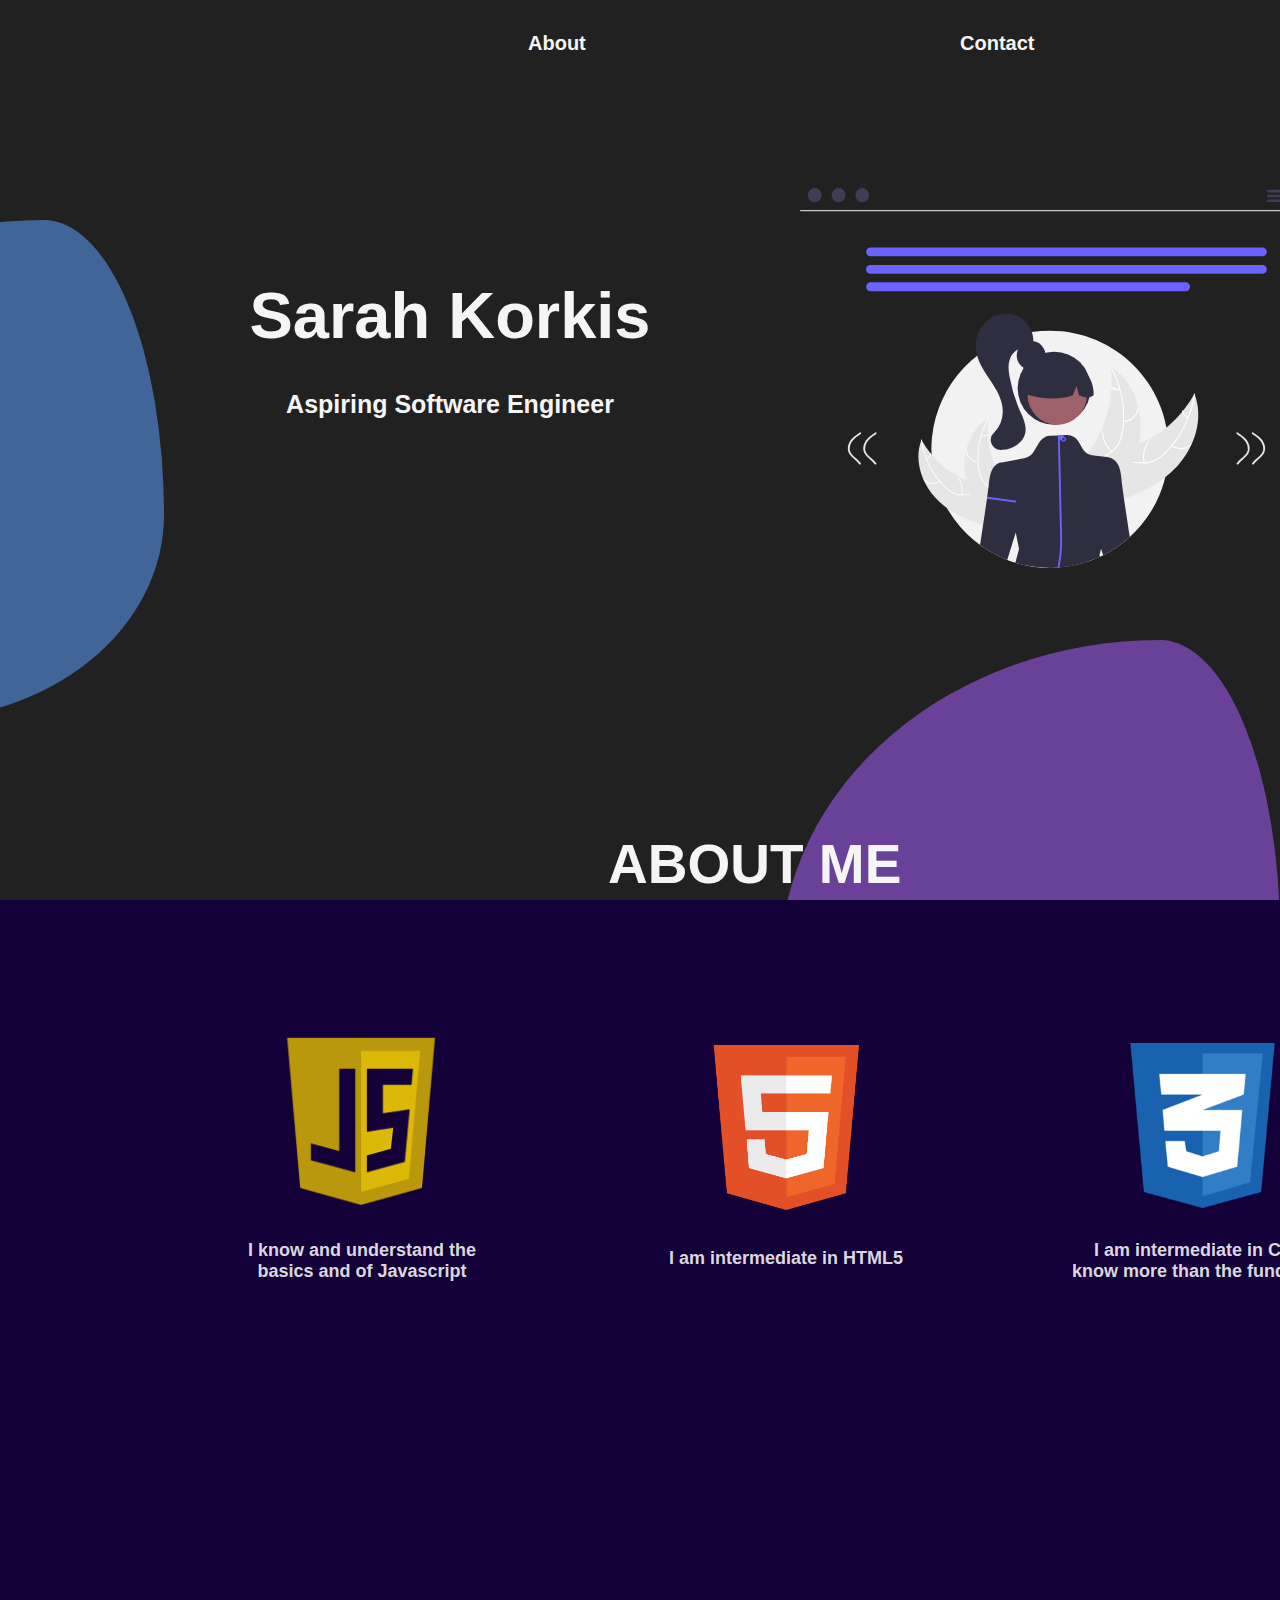
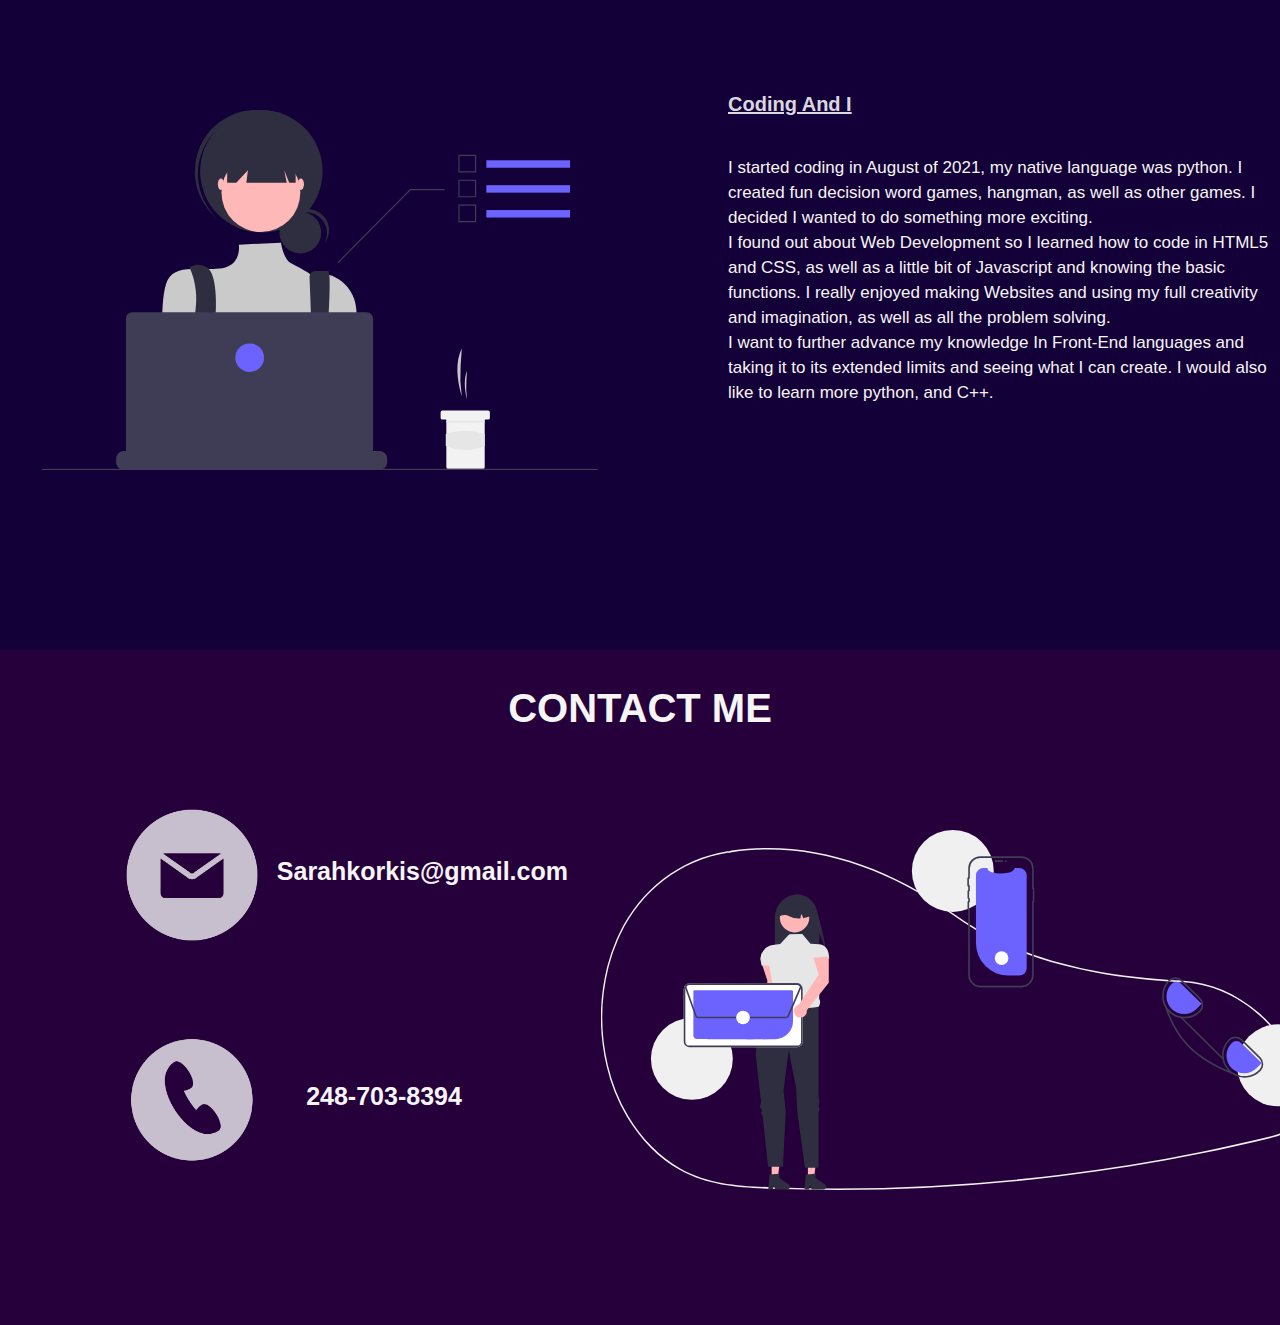
<file: index.html>
<!DOCTYPE html>
<html lang="en">
<head>
    <meta charset="UTF-8">
    <meta http-equiv="X-UA-Compatible" content="IE=edge">
    <meta name="viewport" content="width=device-width, initial-scale=1.0">
    <title>Sarah's Portfolio</title>
    <link rel="stylesheet" href="PortfolioPt2.css">
</head>
<link rel="shortcut icon" type="image/jpg" href="./profile-user.png"/>
<body>
    <button>Sarah Korkis </button>
    <h2>Aspiring Software Engineer</h2>
    <h1 class="about" > About </h1>
    <h1 class="contact" > Contact </h1>
    <img class="undraw" src="./undraw_About_me_re_82bv.svg">
    <div class="section1"></div>


    <div class="section2"></div>
    <h3 class="aboutMe"> ABOUT ME</h3>
    <div class= "pictureFrame"></div>
    <img class="yellow" alt="yellow" src="./yellow2.png">
    <img class="red" alt="red" src="./red.png">
    <img class="blue" alt="blue" src="./blue2.png">
    <h3 class="Java"> I know and understand the <br> basics and of Javascript</h3>
    <h3 class="HTML"> I am intermediate in HTML5 </h3>
    <h3 class="CSS"> I am intermediate in CSS and <br> know more than the fundamentals  </h3>
    <img class="Web" alt="Web" src="./undraw_dev_focus_re_6iwt.svg">
    <h3 class="WebHed"> Coding And I</h3>
    <p class="WebDes"> I started coding in August of 2021, my native language was python. 
        I created fun decision word games, hangman, as well as other games. I decided I wanted to do something more exciting. <br> I found out about Web Development so I learned how to code in HTML5 and CSS, as well as a little bit of Javascript and knowing the basic functions.
        I really enjoyed making Websites and using my full creativity and imagination, as well as all the problem solving. <br> I want to further advance my knowledge In
        Front-End languages and taking it to its extended limits and seeing what I can create. I would also like to learn more python, and C++. 
    </p>

    <img class="contactMe" alt="contact" src="./undraw_contact_us_re_4qqt.svg">
    <img class="mailIcon" alt="mailIcon" src="./mail-213.png">
    <img class="mailIcon" alt="mailIcon" src="./mail-213.png">
    <img class="phoneIcon" alt="phoneIcon" src="./Call-Icon-09ijddf.png">
    <img class="phoneIcon2" alt="phoneIcon" src="./Call-Icon-09ijddf.png">
    <h3 class="Email"> Sarahkorkis@gmail.com</h3>
    <h3 class="Number"> 248-703-8394</h3>
    <h3 class="contactHed">CONTACT ME</h3>

    <div class="circle"></div>
    <div class="circle1"></div>
    <div class="circle2"></div>
    <div class="blob"></div>
    <div class="blob1"></div>
    <div class="blob2"></div>
    
    <div class="triangles">
        <div class="triangle"></div>
        <div class="triangle2"></div>
        <div class="triangle3"></div>
    </div>

    <div class="section3"></div>
    <!--<img class='cherry' src="./peakpx.jpg" alt="Cherry Blossom">
    <div class="bubble1">
        <img class='me' src="./285645_user_icon.svg">
    </div>
    <div class="bubble2">
        <img class="list" src="./315162_clipboard_list_icon.svg">
    </div>
    <div class="bubble3">
        <img class="mail" src="./mail-5712.svg">
    </div> -->
</body>
</html>
</file>
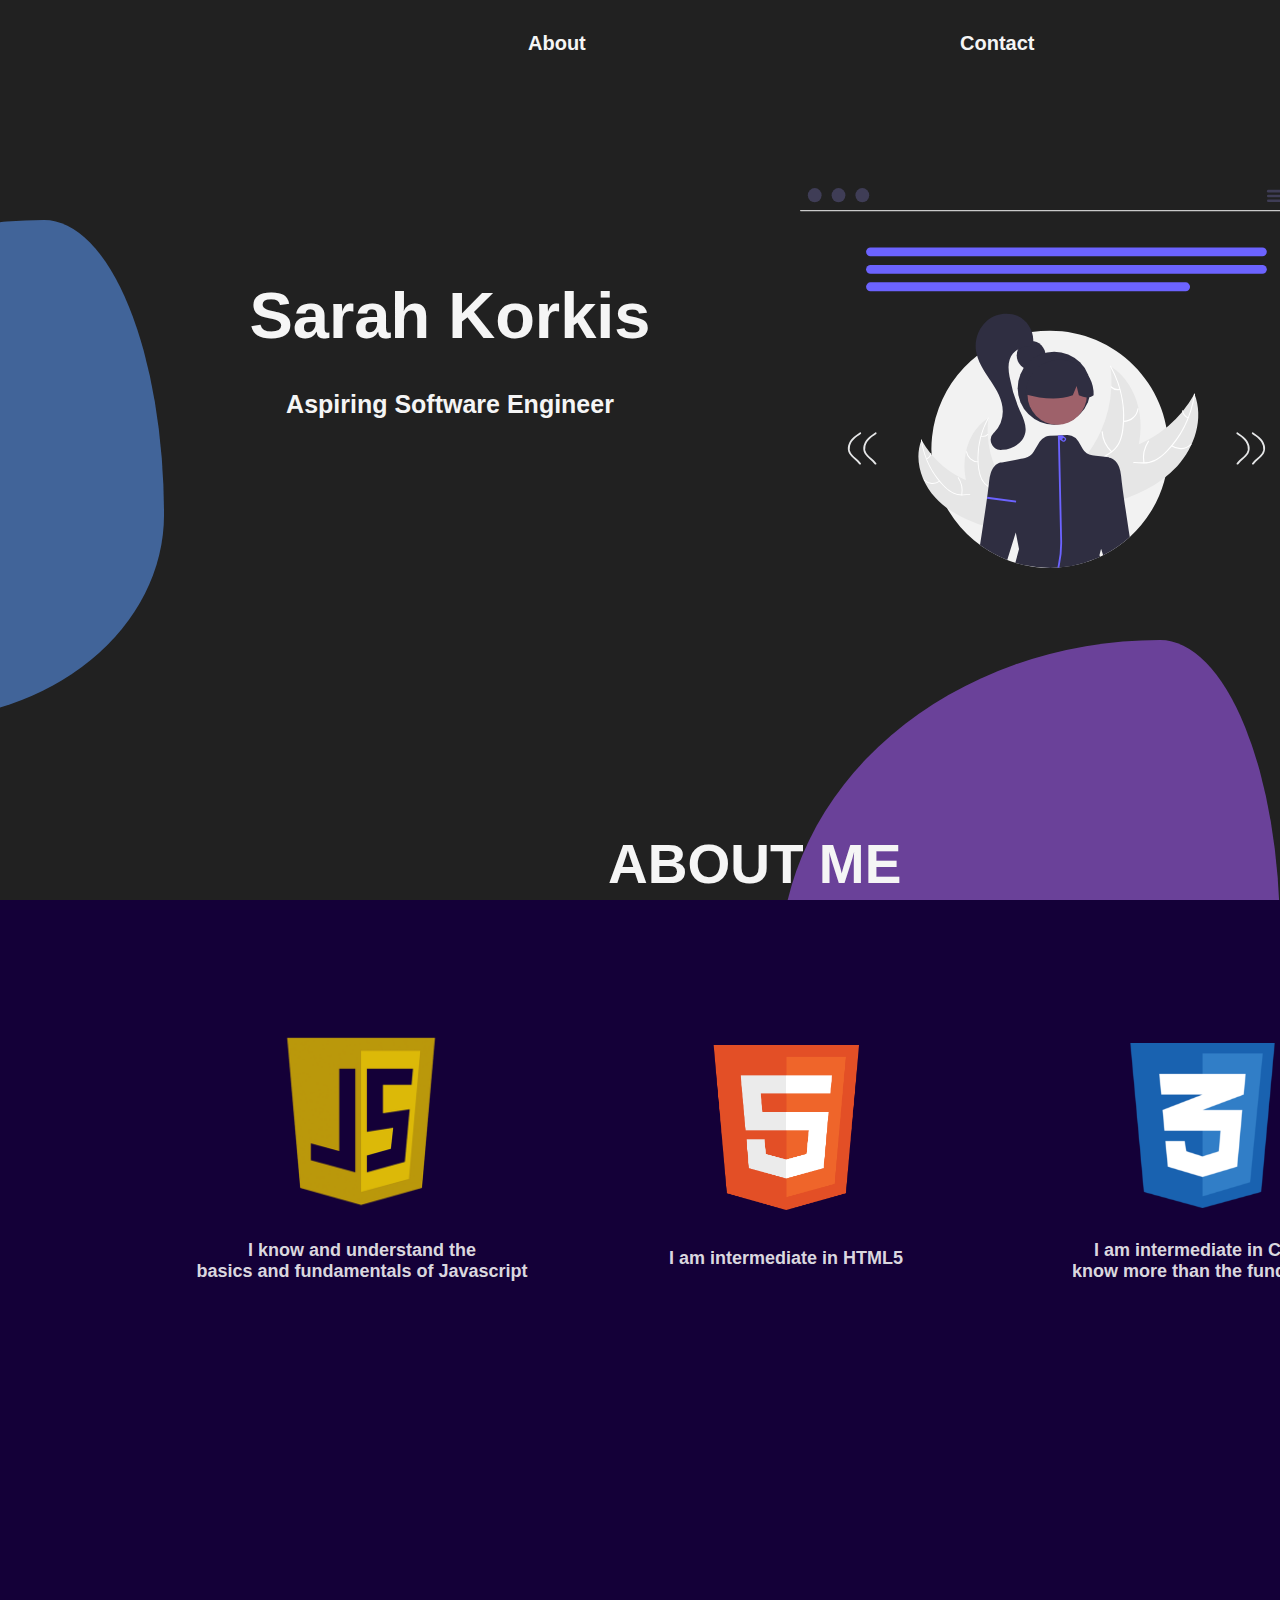
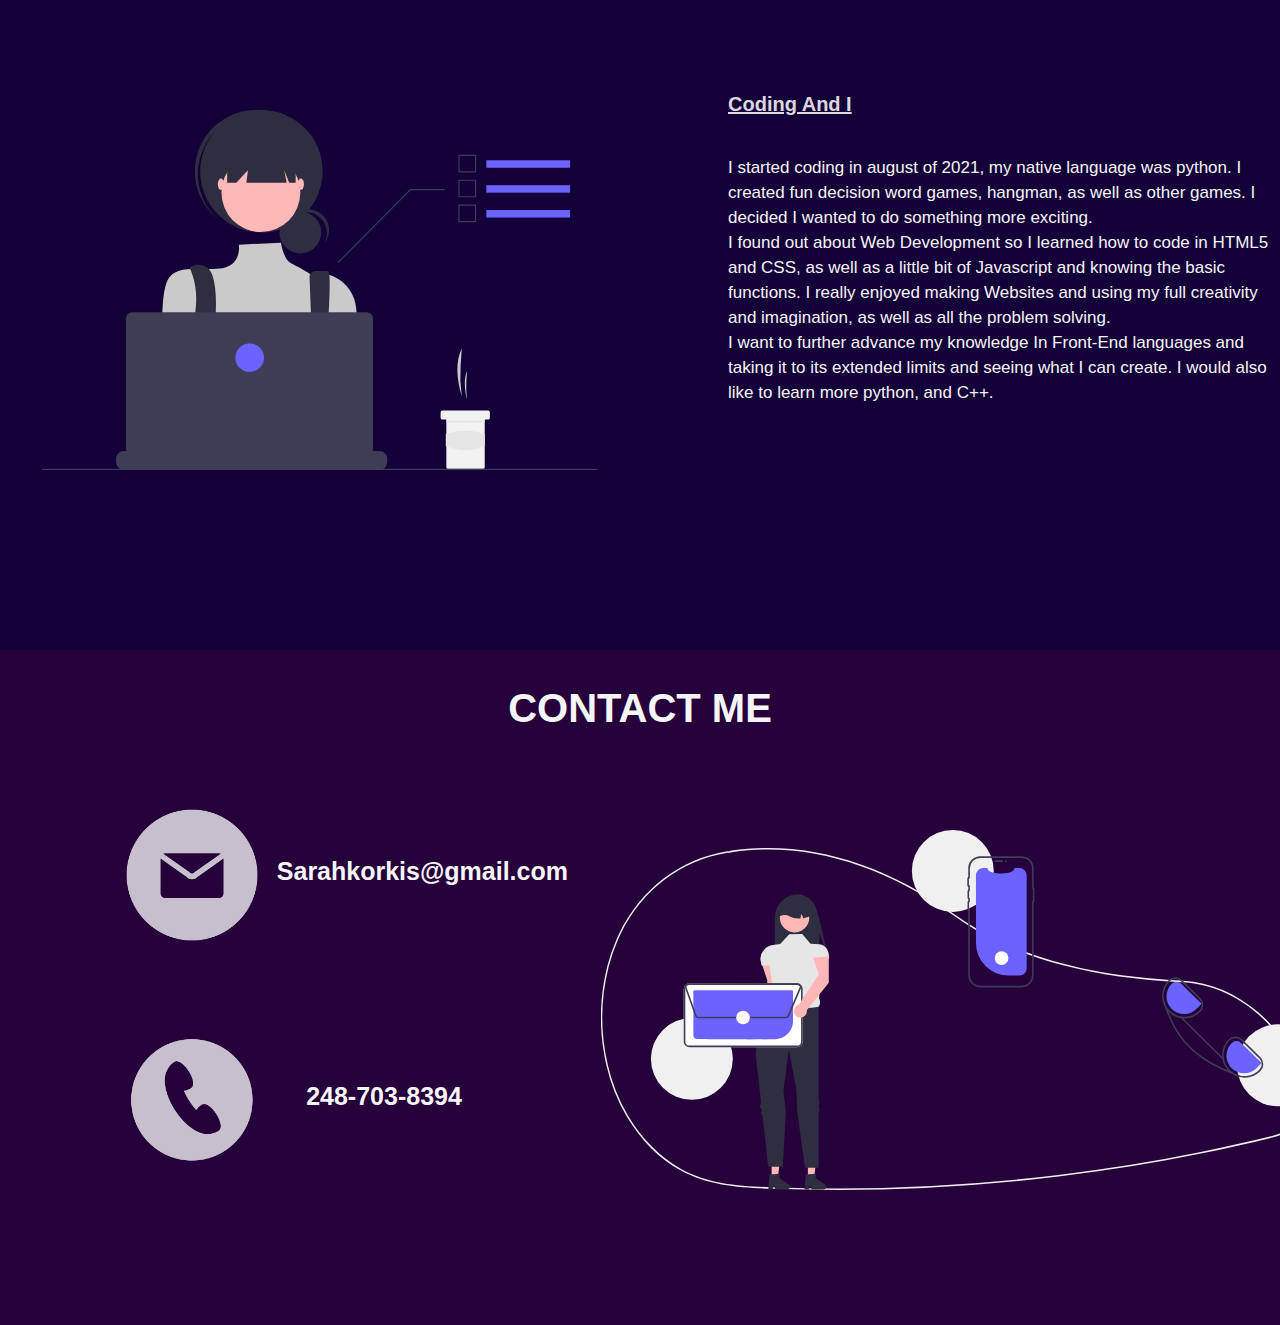
<file: PortfolioPt2.html>
<!DOCTYPE html>
<html lang="en">
<head>
    <meta charset="UTF-8">
    <meta http-equiv="X-UA-Compatible" content="IE=edge">
    <meta name="viewport" content="width=device-width, initial-scale=1.0">
    <title>PortfolioPt2</title>
    <link rel="stylesheet" href="PortfolioPt2.css">
</head>
<link rel="shortcut icon" type="image/jpg" href="icons8-person-64.png"/>
<body>
    <button>Sarah Korkis </button>
    <h2>Aspiring Software Engineer</h2>
    <h1 class="about" > About </h1>
    <h1 class="contact" > Contact </h1>
    <img class="undraw" src="./undraw_About_me_re_82bv.svg">
    <div class="section1"></div>


    <div class="section2"></div>
    <h3 class="aboutMe"> ABOUT ME</h3>
    <div class= "pictureFrame"></div>
    <img class="yellow" alt="yellow" src="./yellow2.png">
    <img class="red" alt="red" src="./red.png">
    <img class="blue" alt="blue" src="./blue2.png">
    <h3 class="Java"> I know and understand the <br> basics and fundamentals of Javascript</h3>
    <h3 class="HTML"> I am intermediate in HTML5 </h3>
    <h3 class="CSS"> I am intermediate in CSS and <br> know more than the fundamentals  </h3>
    <img class="Web" alt="Web" src="./undraw_dev_focus_re_6iwt.svg">
    <h3 class="WebHed"> Coding And I</h3>
    <p class="WebDes"> I started coding in august of 2021, my native language was python. 
        I created fun decision word games, hangman, as well as other games. I decided I wanted to do something more exciting. <br> I found out about Web Development so I learned how to code in HTML5 and CSS, as well as a little bit of Javascript and knowing the basic functions.
        I really enjoyed making Websites and using my full creativity and imagination, as well as all the problem solving. <br> I want to further advance my knowledge In
        Front-End languages and taking it to its extended limits and seeing what I can create. I would also like to learn more python, and C++. 
    </p>

    <img class="contactMe" alt="contact" src="./undraw_contact_us_re_4qqt.svg">
    <img class="mailIcon" alt="mailIcon" src="./mail-213.png">
    <img class="mailIcon" alt="mailIcon" src="./mail-213.png">
    <img class="phoneIcon" alt="phoneIcon" src="./Call-Icon-09ijddf.png">
    <img class="phoneIcon2" alt="phoneIcon" src="./Call-Icon-09ijddf.png">
    <h3 class="Email"> Sarahkorkis@gmail.com</h3>
    <h3 class="Number"> 248-703-8394</h3>
    <h3 class="contactHed">CONTACT ME</h3>

    <div class="circle"></div>
    <div class="circle1"></div>
    <div class="circle2"></div>
    <div class="blob"></div>
    <div class="blob1"></div>
    <div class="blob2"></div>
    
    <div class="triangles">
        <div class="triangle"></div>
        <div class="triangle2"></div>
        <div class="triangle3"></div>
    </div>

    <div class="section3"></div>
    <!--<img class='cherry' src="./peakpx.jpg" alt="Cherry Blossom">
    <div class="bubble1">
        <img class='me' src="./285645_user_icon.svg">
    </div>
    <div class="bubble2">
        <img class="list" src="./315162_clipboard_list_icon.svg">
    </div>
    <div class="bubble3">
        <img class="mail" src="./mail-5712.svg">
    </div> -->
</body>
</html>
</file>
<file: PortfolioPt2.css>
*{
    margin: 0;
    padding: 0;
    box-sizing: border-box;
}

body{
    background-image: aqua;
}





/*SECTION1*/
.section1{
    width: 100%;
    height: 100%;
    top: 0;
    position: absolute;
    background-color: #212121;
    z-index: 0;
}

.about{
    top: 2rem;
    left: 33rem;
    text-align: center;
    position: absolute;
    color:rgb(245, 245, 245);
    font-family: Verdana, Geneva, Tahoma, sans-serif;
    font-size: 20px;
    z-index: 1;
    transition: ease-in-out 0.3s;
}

.about:hover{
    z-index: 1;
    text-shadow: rgb(245, 245, 245) 1px 0 30px;
}

.contactHed{
    top: 262%;
    left: 50%;
    font-size: 40px;
    text-align: center;
    position: absolute;
    transform: translate(-50%, -50%);
    height: calc(16 * 1vmin);
    opacity: 1;
    z-index: 3;
    color:rgb(245, 245, 245);
    font-family:Verdana, Geneva, Tahoma, sans-serif;
    transition: ease-in-out 0.5s;
}

.contactHed:hover{
    z-index: 3;
    text-shadow: rgb(245, 245, 245) 1px 0 30px;
}

/*.skill{
    top: 2rem;
    left: 46rem;
    text-align: center;
    position: absolute;
    color:rgb(245, 245, 245);
    font-family: Verdana, Geneva, Tahoma, sans-serif;
    font-size: 20px;
    z-index: 1;
    transition: ease-in-out 0.3s;
}

.skill:hover{
    z-index: 1;
    text-shadow: rgb(245, 245, 245) 1px 0 30px;
} */

.contact{
    top: 2rem;
    left: 60rem;
    text-align: center;
    position: absolute;
    color:rgb(245, 245, 245);
    font-family: Verdana, Geneva, Tahoma, sans-serif;
    font-size: 20px;
    z-index: 1;
    transition: ease-in-out 0.3s;
}

.contact:hover{
    z-index: 1;
    text-shadow: rgb(245, 245, 245) 1px 0 30px;
}

button{
    width: 900px;
    height: 150px;
    position: relative;
    transition: ease-in-out 0.8s;
    border: none;
    top: 15rem;
    left: 0rem;
    color:rgb(245, 245, 245);
    font-size: 65px;
    font-weight: bolder;
    font-family: Verdana, Geneva, Tahoma, sans-serif;
    text-align: center;
    white-space: nowrap;
    z-index: 1;
    background: transparent;
}

button:hover{
    font-size: 70px;
    font-weight: bolder;
    font-family: Verdana, Geneva, Tahoma, sans-serif;
    color: rgb(245, 245, 245);
    z-index: 1;
    text-shadow: rgb(245, 245, 245) 1px 0 30px;
}

h2{
    width: 900px;
    height: 150px;
    position: relative;
    border: none;
    top: 15rem;
    left: 0rem;
    color:rgb(245, 245, 245);
    font-size: 25px;
    font-weight: bolder;
    font-family: Verdana, Geneva, Tahoma, sans-serif;
    text-align: center;
    white-space: nowrap;
    z-index: 1;
}



.undraw{
    height: 500px;
    width: 500px;
    left: 50rem;
    top: 8rem;
    position: absolute;
    z-index: 1;
}


.circle{
    border-radius: 50%;
    background: blueviolet;
    position: absolute;
    width: 50px;
    height: 50px;
    left: 20rem;
    bottom: 0px;
    animation: roll 6.5s ease-in-out 1s infinite;
    opacity: 0;
    transition: ease-in-out 0.3s;
}
@keyframes roll{
    0%{
        opacity: 0;
    }
    50%{
        opacity: 0.5;
    }
    100%{
        transform: translateY(-840px);
        opacity: 1;
    }
}

.circle1{
    border-radius: 50%;
    background: rgb(99, 97, 231);
    position: absolute;
    width: 50px;
    height: 50px;
    left: 70rem;
    bottom: 0px;
    animation: roll 7s ease-in-out 3s infinite;
    opacity: 0;
    transition: ease-in-out 0.3s;
}

.circle2{
    border-radius: 50%;
    background: rgb(41, 39, 179);
    position: absolute;
    width: 50px;
    height: 50px;
    left: 50rem;
    bottom: 0px;
    animation: roll 13s ease-in-out 6s infinite;
    opacity: 0;
    transition: ease-in-out 0.3s;
}

.circle:hover{
    border-radius: 70% 30% 30% 70% / 60% 40% 60% 40%;
}

.circle1:hover{
    border-radius: 47% 53% 71% 29% / 32% 78% 22% 68%;
}
.circle2:hover{
    border-radius: 76% 24% 50% 50% / 65% 59% 41% 35%;
}

.blob{
    position: absolute;
    width: 500px;
    height: 500px;
    background: #9a57e69c;
    border-radius: 76% 24% 50% 50% / 65% 59% 41% 35% ;
    bottom: -5rem;
    margin: -10rem;
    right: 10rem;
}

.blob1{
    position: relative;
    width: 500px;
    height: 500px;
    background: #5790e69c;
    border-radius: 76% 24% 50% 50% / 65% 59% 41% 35% ;
    bottom: 5rem;
    margin: 0rem -20rem;
    left: -1rem;
}





/*SECTION2*/
.section2{
    width: 100%;
    height: 150%;
    top: 100%;
    position: absolute;
    background-color: #140038;
    z-index: 1;
}


.aboutMe{
    font-size: 55px;
    width: 100px;
    height: 100px;
    top: 52rem;
    left: 38rem;
    color: rgb(245, 245, 245);
    position: absolute;
    z-index: 1;
    transition: ease-in-out 0.8s;
    text-align: center;
    white-space: nowrap;
    display: flex;
    font-family: Verdana, Geneva, Tahoma, sans-serif;
}

.aboutMe:hover{
    text-shadow: rgb(245, 245, 245) 1px 0 30px;
}

.Java{
    font-size: 18px;
    width: 100px;
    height: 100px;
    top: 77.5rem;
    left: 19.5rem;
    color: rgba(255, 255, 255, 0.849);
    position: absolute;
    z-index: 1;
    transition: ease-in-out 0.8s;
    text-align: center;
    justify-content: center;
    white-space: nowrap;
    display: flex;
    font-family: Verdana, Geneva, Tahoma, sans-serif;
}

.HTML{
    font-size: 18px;
    width: 100px;
    height: 100px;
    top: 78rem;
    left: 46rem;
    color: rgba(255, 255, 255, 0.849);
    position: absolute;
    z-index: 1;
    transition: ease-in-out 0.8s;
    text-align: center;
    justify-content: center;
    white-space: nowrap;
    display: flex;
    font-family: Verdana, Geneva, Tahoma, sans-serif;
}

.CSS{
    font-size: 18px;
    width: 100px;
    height: 100px;
    top: 77.5rem;
    left: 73rem;
    color: rgba(255, 255, 255, 0.849);
    position: absolute;
    z-index: 1;
    transition: ease-in-out 0.8s;
    text-align: center;
    justify-content: center;
    white-space: nowrap;
    display: flex;
    font-family: Verdana, Geneva, Tahoma, sans-serif;
}

.Web{
    size: 40;
    left: 25%;
    top: 210%;
    position: absolute;
    z-index: 1;
    transform: translate(-50%, -50%);
    height: calc(40 * 1vmin);
}

.WebHed{
    font-size: 20px;
    width: 550px;
    height: 300px;
    top: 188%;
    left: 45.5rem;
    color: rgba(255, 255, 255, 0.849);
    position: absolute;
    z-index: 1;
    transition: ease-in-out 0.5s;
    text-align: left;
    white-space:inherit;
    line-height: 25px;
    display: flex;
    font-family:Verdana, Geneva, Tahoma, sans-serif;
    text-decoration: underline;
}

.WebHed:hover{
    z-index: 1;
    text-shadow: rgb(245, 245, 245) 1px 0 30px;
}

.WebDes{
    font-size: 17px;
    width: 550px;
    height: 300px;
    top: 195%;
    left: 45.5rem;
    color: rgb(245, 245, 245);
    position: absolute;
    z-index: 1;
    transition: ease-in-out 0.8s;
    text-align: left;
    white-space:inherit;
    line-height: 25px;
    display: flex;
    font-family:Verdana, Geneva, Tahoma, sans-serif;
}

.yellow{
    position: absolute;
    width: 242px;
    height: 242px;
    top: 62.5rem;
    left: 15rem;
    z-index: 2;
    transition: transform 0.6s ease-in-out;
    perspective: 1000px;
}

.yellow:hover{
    transform: translateY(-20px);
    z-index: 2;
}

.red{
    position: absolute;
    width: 165px;
    height: 165px;
    top: 65.3rem;
    left: 44rem;
    z-index: 2;
    transition: transform 0.6s ease-in-out;
    perspective: 1000px;
}

.red:hover{
    transform: translateY(-20px);
    z-index: 2;
}

.blue{
    position: absolute;
    width: 165px;
    height: 165px;
    top: 65.2rem;
    left: 70rem;
    z-index: 2;
    transition: transform 0.6s ease-in-out;
    perspective: 1000px;

}

.blue:hover{
    transform: translateY(-20px);
    z-index: 2;
}

.triangle{
    border-left: 25px solid transparent;
    border-right: 25px solid transparent;
    border-bottom: calc(2 * 25px * 0.866) solid rgba(0, 106, 167, 0.692);
    border-top: 25px solid transparent;
    display: inline-block;
    top: 115rem;
    left: 50rem;
    z-index: 1;
    position: absolute;
    animation: triangleAni 6.5s ease-in-out 2s infinite;
    opacity: 0;
    pointer-events: none;
}

.triangle2{
    border-left: 25px solid transparent;
    border-right: 25px solid transparent;
    border-bottom: calc(2 * 25px * 0.866) solid rgba(189, 186, 0, 0.692);
    border-top: 25px solid transparent;
    display: inline-block;
    top: 115rem;
    left: 70rem;
    z-index: 1;
    position: absolute;
    animation: triangleAni 7s ease-in-out 4s infinite;
    opacity: 0;
    pointer-events: none;
}

.triangle3{
    border-left: 25px solid transparent;
    border-right: 25px solid transparent;
    border-bottom: calc(2 * 25px * 0.866) solid rgba(218, 124, 0, 0.692);
    border-top: 25px solid transparent;
    display: inline-block;
    top: 115rem;
    left: 18rem;
    z-index: 1;
    position: absolute;
    animation: triangleAni 13s ease-in-out 6s infinite;
    opacity: 0;
    pointer-events: none;
}


@keyframes triangleAni{
    0%{
        top: 115rem;
        opacity: 0;
        z-index: 1;
    }
    50%{
        opacity: 0.5;
        z-index: 1;
    }
    100%{
        top: 49rem;
        opacity: 0;
        z-index: 1;
    }
}





/*SECTION3*/
.section3{
    width: 100%;
    height: 75%;
    top: 250%;
    position: absolute;
    background-color: #25003a;
    z-index: 2;
}


.contactMe{
    size: 40;
    left: 75%;
    top: 290%;
    position: absolute;
    z-index: 3;
    transform: translate(-50%, -50%);
    height: calc(40 * 1vmin);
    color:rgb(245, 245, 245);
}

.mailIcon{
    size: 15;
    left: 15%;
    top: 275%;
    position: absolute;
    z-index: 3;
    transform: translate(-50%, -50%);
    height: calc(15 * 1vmin);
    filter: invert(1);
    opacity: 0.5;
}
.mailIcon2{
    size: 15;
    left: 15%;
    top: 275%;
    position: absolute;
    z-index: 3;
    transform: translate(-50%, -50%);
    height: calc(15 * 1vmin);
    opacity: 0.5;
}

.phoneIcon{
    size: 16;
    left: 15%;
    top: 300%;
    position: absolute;
    z-index: 3;
    transform: translate(-50%, -50%);
    height: calc(16 * 1vmin);
    filter: invert(1);
    opacity: 0.5;
}
.phoneIcon2{
    size: 16;
    left: 15%;
    top: 300%;
    position: absolute;
    z-index: 3;
    transform: translate(-50%, -50%);
    height: calc(16 * 1vmin);
    filter: invert(1);
    opacity: 0.5;
}

.Email{
    font-size: 25px;
    left: 33%;
    top: 281%;
    position: absolute;
    z-index: 3;
    transform: translate(-50%, -50%);
    height: calc(16 * 1vmin);
    opacity: 1;
    color:rgb(245, 245, 245);
    font-family:Verdana, Geneva, Tahoma, sans-serif;
}

.Number{
    font-size: 25px;
    left: 30%;
    top: 306%;
    position: absolute;
    z-index: 3;
    transform: translate(-50%, -50%);
    height: calc(16 * 1vmin);
    opacity: 1;
    color:rgb(245, 245, 245);
    font-family:Verdana, Geneva, Tahoma, sans-serif;
}
</file>
